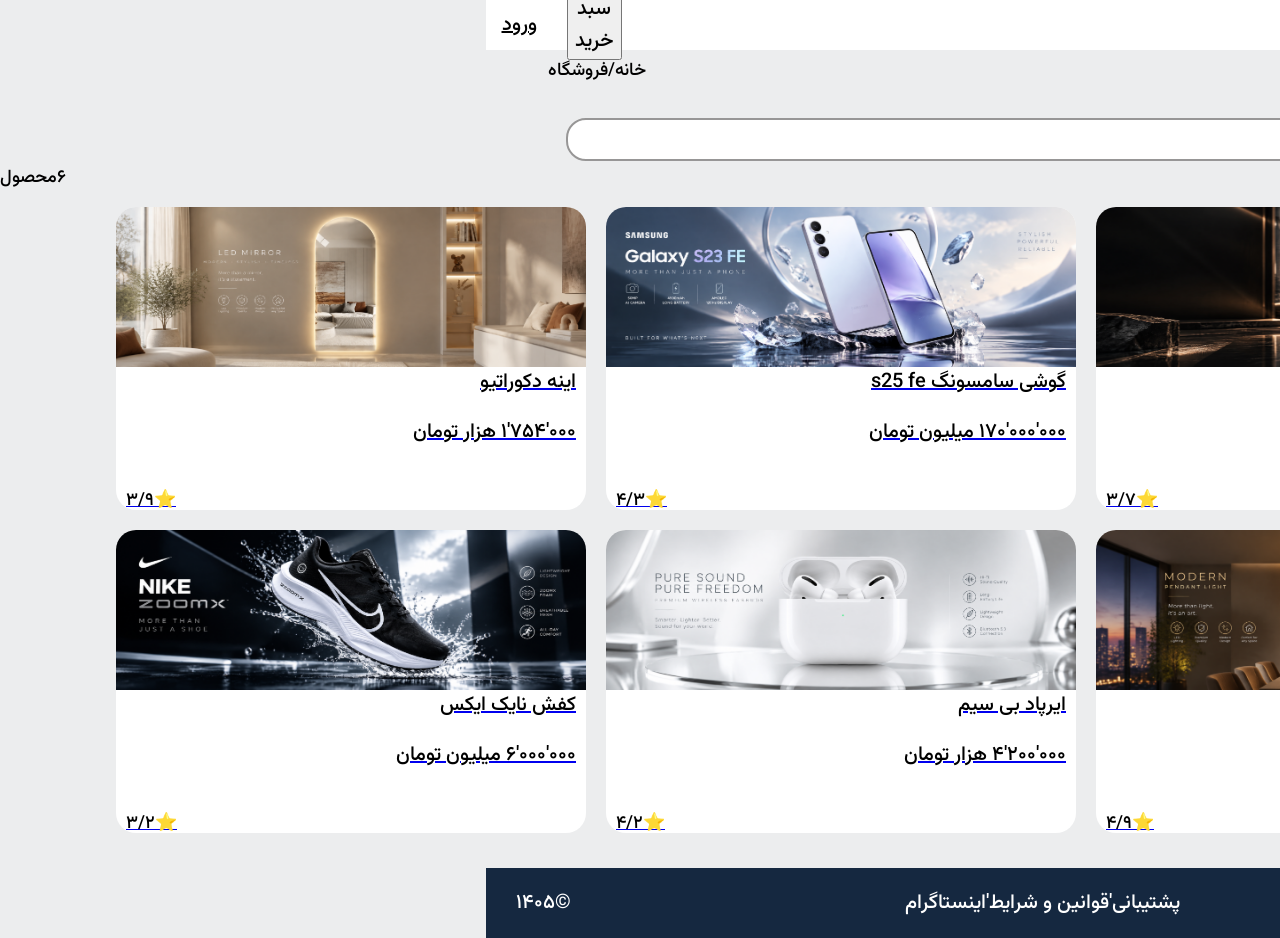
<file: index.html>
<!DOCTYPE html>
<html lang="fa">

<head>
    <meta charset="UTF-8">
    <meta name="viewport" content="width=device-width, initial-scale=1.0">
    <title>کالاچی</title>
    <link rel="stylesheet" href="./css/reset.css">
    <link rel="stylesheet" href="./css/style.css">
    <link rel="stylesheet" href="./css/Vazirmatn-font-face.css">
    <link rel="stylesheet" href="./css/Vazirmatn-Variable-font-face.css">
    <baseh href="./images/">
</head>

<body class="body">
    <header class="header1">
        <p class="text__7">
            نیو کالا

        </p>
        <div class="home1">


            <a href="index.html" class="text">خانه</a>
            <a href="#" class="text__3">فروشگاه</a>
            <a href=" #" class="text__2">دسته بندی ها</a>
            <a href="# " class="text__1">درباره ما</a>



        </div>

        <div class="home2">
            <button class="text__4">سبد خرید</button>
            <a href="signup index.html" class="text__5">ورود</a>

        </div>
    </header>
    <div>


        <p class="text__8">خانه/فروشگاه</p>
        <div>
            <p class="text__9">
                فروشگاه
            </p>
            <p class="store12">خانه/فروشگاه</p>
        </div>


        <p class="text__10">
            محصولات منتخب را با خیال راحت مقایسه و انتخاب کنید
        </p>

        <div class="saidbar">
            <p class="filter">

                فیلتر محصولات
            </p>
            <hr>
            <div>
                <p class="areng">
                    دسته بندی
                </p>
                <label class="product">

                    <input type="checkbox" class="product1" name="chekbox">
                    دیجیتال و گجت

                </label>
                <br>
                <br>

                <label class="product">

                    <input type="checkbox" class="product1" name="chekbox">
                    خانه و سبک زندگی

                </label>
                <br>
                <br>

                <label class="product">

                    <input type="checkbox" class="product1" name="chekbox">
                    لوازم شخصی

                </label>
                <hr>

                <p class="reng">محدوده قیمت</p>
                <label class="price">
                    <input type="radio" class="price1" name="prices">
                    کمتر از ۲ میلیون
                </label>
                <br>
                <br>

                <label class="price">
                    <input type="radio" class="price1" name="prices">
                    ۲ تا ۵ میلیون
                </label>
                <br>
                <br>

                <label class="price__label">
                    <input type="radio" class="price__saidbar" name="prices">
                    بیشتر از ۵ میلیون
                </label>
                <hr>
                <p class="users__star">
                    امتیاز کاربران
                </p>
                <br>
                <label class="star">
                    <input type="checkbox" class="star__product">
                    ۴ستاره به بالا
                </label>

            </div>
        </div>
        <div>
            <input type="text" class="serch" placeholder="جستجو در همه اگهی ها">
            <p class="naet__product">
                مرتب سازی:پر فروش

            </p>
            <p class="product__6">
                ۶محصول
            </p>


        </div>
        <div class="products_images">
            <a href="product index.html"><div class="image__1">
                <img src="/images/1.png" width="470px" height="160px" alt="teshert creat with AI" class="img__1">
                <p class="product_text_1">پیراهن مردانه اندامی</p>
                <br>
                <p class="price_text_2">۰۰۰'۵۸۰ هزار تومان</p>
                <p class="star">⭐۳/۷</p>
            </div></a>
           <a href="product index.html"> <div class="image__2">
                <img src="/images/2.png" width="470px" height="160px" alt="galaxy S25 FE creat with AI" class="img__1">
                <p class="product_text_1"> گوشی سامسونگ s25 fe</p>
                <br>
                <p class="price_text_2">۰۰۰'۰۰۰'۱۷۰ میلیون تومان</p>
                <p class="star">⭐۴/۳</p>
            </div></a>
           <a href="product index.html"> <div class="image__3">
                <img src="/images/3.png" width="470px" height="160px" alt="decorativ creat with AI" class="img__1">
                <p class="product_text_1"> اینه دکوراتیو</p>
                <br>
                <p class="price_text_2">۰۰۰'۷۵۴'۱ هزار تومان</p>
                <p class="star">⭐۳/۹</p>
            </div></a>
           <a href="product index.html"> <div class="image__4">
                <img src="/images/4.png" width="470px" height="160px" alt="looster creat with AI" class="img__1">
                <p class="product_text_1"> لوستر مدرن پاپیون </p>
                <br>
                <p class="price_text_2">۰۰۰'۸۰۰'۸ هزار تومان</p>
                <p class="star">⭐۴/۹</p>
            </div></a>
           <a href="product index.html"> <div class="image__5">
                <img src="/images/5.png" width="470px" height="160px" alt="airpad creat with AI" class="img__1">
                <p class="product_text_1"> ایرپاد  بی سیم </p>
                <br>
                <p class="price_text_2">۰۰۰'۲۰۰'۴ هزار تومان</p>
                <p class="star">⭐۴/۲</p>
            </div></a>
          <a href="product index.html"> <div class="image__6">
                <img src="/images/6.png" width="470px" height="160pxpx" alt="nike creat with AI" class="img__1">
                <p class="product_text_1"> کفش نایک ایکس</p>
                <br>
                <p class="price_text_2">۰۰۰'۰۰۰'۶ میلیون تومان</p>

                <p class="star">⭐۳/۲</p>
            </div></a>
           
        </div>

    </div>
    <div>
        <footer class="footer">
            <p class="text_footer">نیو کالا:خرید مطمئن و ساده</p>
            <p class="text_footer_1">پشتیبانی'قوانین و شرایط'اینستاگرام</p>
            <p class="text_footer_year">©۱۴۰۵</p>
        </footer>
    </div>

</body>

</html>
</file>
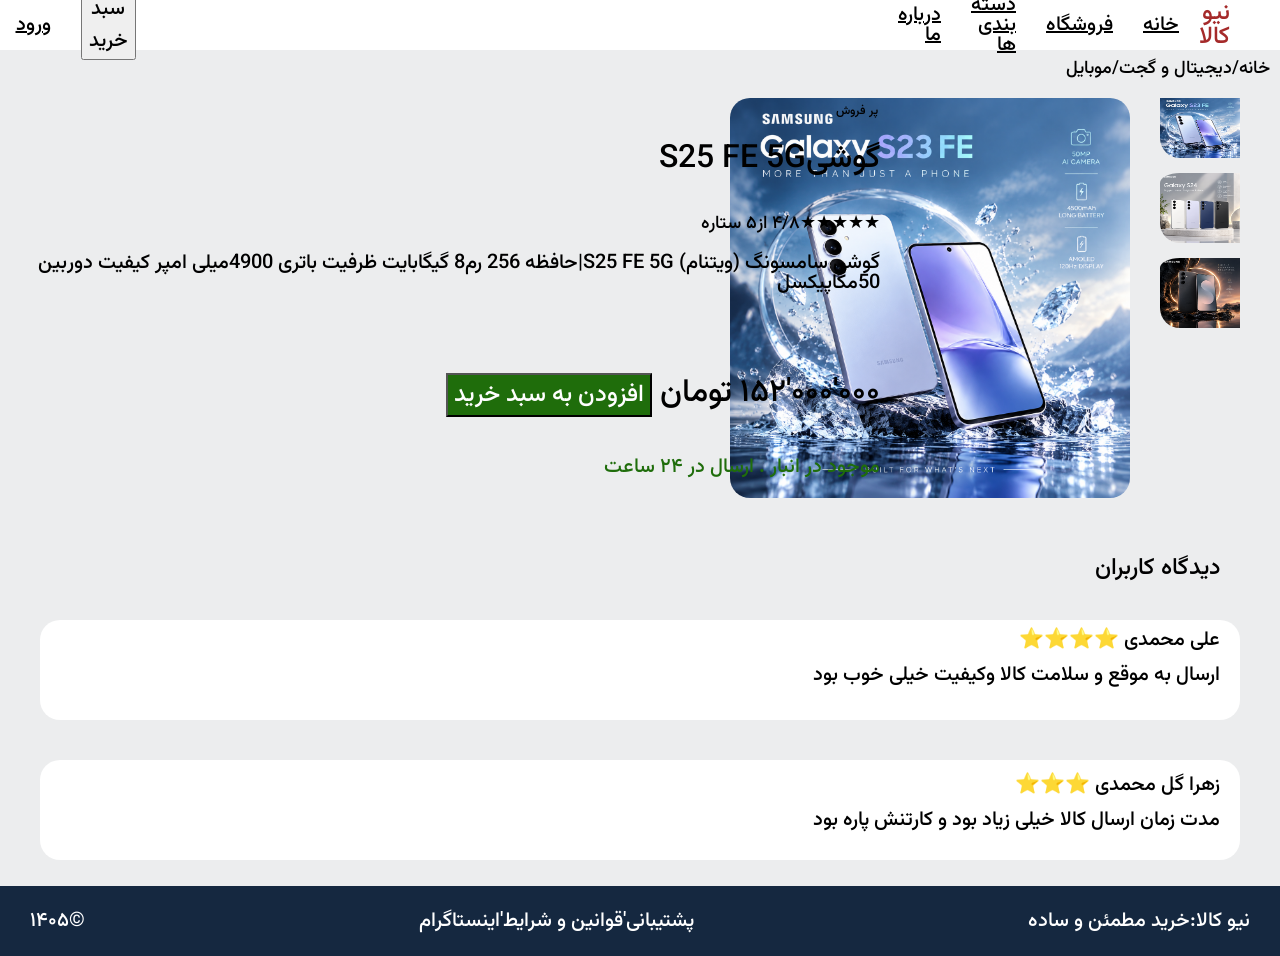
<file: product index.html>
<!DOCTYPE html>
<html lang="fa">

<head>
    <meta charset="UTF-8">
    <meta name="viewport" content="width=device-width, initial-scale=1.0">
    <title>Document</title>
    <link rel="stylesheet" href="./css/reset.css">
    <link rel="stylesheet" href="./css/style.css">
    <link rel="stylesheet" href="./css/Vazirmatn-font-face.css">
    <link rel="stylesheet" href="./css/Vazirmatn-Variable-font-face.css">
    <baseh href="./images/">
</head>

<body class="body2">

    <header class="header1">
        <p class="text__7">
            نیو کالا

        </p>
        <div class="home1">


            <a href="#" class="text">خانه</a>
            <a href="#" class="text__3">فروشگاه</a>
            <a href=" #" class="text__2">دسته بندی ها</a>
            <a href="# " class="text__1">درباره ما</a>



        </div>

        <div class="home2">
            <button class="text__4">سبد خرید</button>
            <a href="#" class="text__5">ورود</a>

        </div>
    </header>
    <div class="phoneproduct">
        <p class="digital">
            خانه/دیجیتال و گجت/موبایل
        </p>
        <img src="images/7.png" alt="mobile creat with AI" width="120px" height="80px" class="productimg1">
        <br>
        <img src="images/8.png" width="120px" height="80px" alt="mobile creat with AI" class="productimg2">
        <br>
        <img src="images/9.png" width="120px" height="80px" alt="mobile creat with AI" class="productimg3">
        <br>
        <img src="images/7.png" width="400px" height="400px" alt="mobile creat with AI" class="productimg4">
        <p class="sels">پر فروش</p>
        <p class="fe">گوشیS25 FE 5G</p>
        <br>
        <p class="galaxy"> ★★★★★۴/۸ از۵ ستاره</p>
        <br>
        <p class="galaxyi">گوشی سامسونگ (ویتنام) S25 FE 5G|حافظه 256 رم8 گیگابایت ظرفیت باتری 4900میلی امپر کیفیت دوربین
            50مگاپیکسل</p>
        <div>
            <p class="pricemobile">۰۰۰'۰۰۰'۱۵۲ تومان <button class="buy">افزودن به سبد خرید</button></p>
            <p class="send">موجود در انبار . ارسال در ۲۴ ساعت</p>
            <h3 class="user1122">دیدگاه کاربران</h3>
            <div class="uption">
                <p class="moamadi">علی محمدی ⭐️⭐️⭐️⭐️</p>
                <p class="uption1">ارسال به موقع و سلامت کالا وکیفیت خیلی خوب بود</p>
            </div>
            <div class="uption2">
                <p class="user1133">زهرا گل محمدی ⭐️⭐️⭐️</p>
                <p class="uption3">مدت زمان ارسال کالا خیلی زیاد بود و کارتنش پاره بود</p>
            </div>



        </div>
          <div>
        <footer class="footer">
            <p class="text_footer">نیو کالا:خرید مطمئن و ساده</p>
            <p class="text_footer_1">پشتیبانی'قوانین و شرایط'اینستاگرام</p>
            <p class="text_footer_year">©۱۴۰۵</p>
        </footer>
    </div>



    </div>




</body>

</html>
</file>
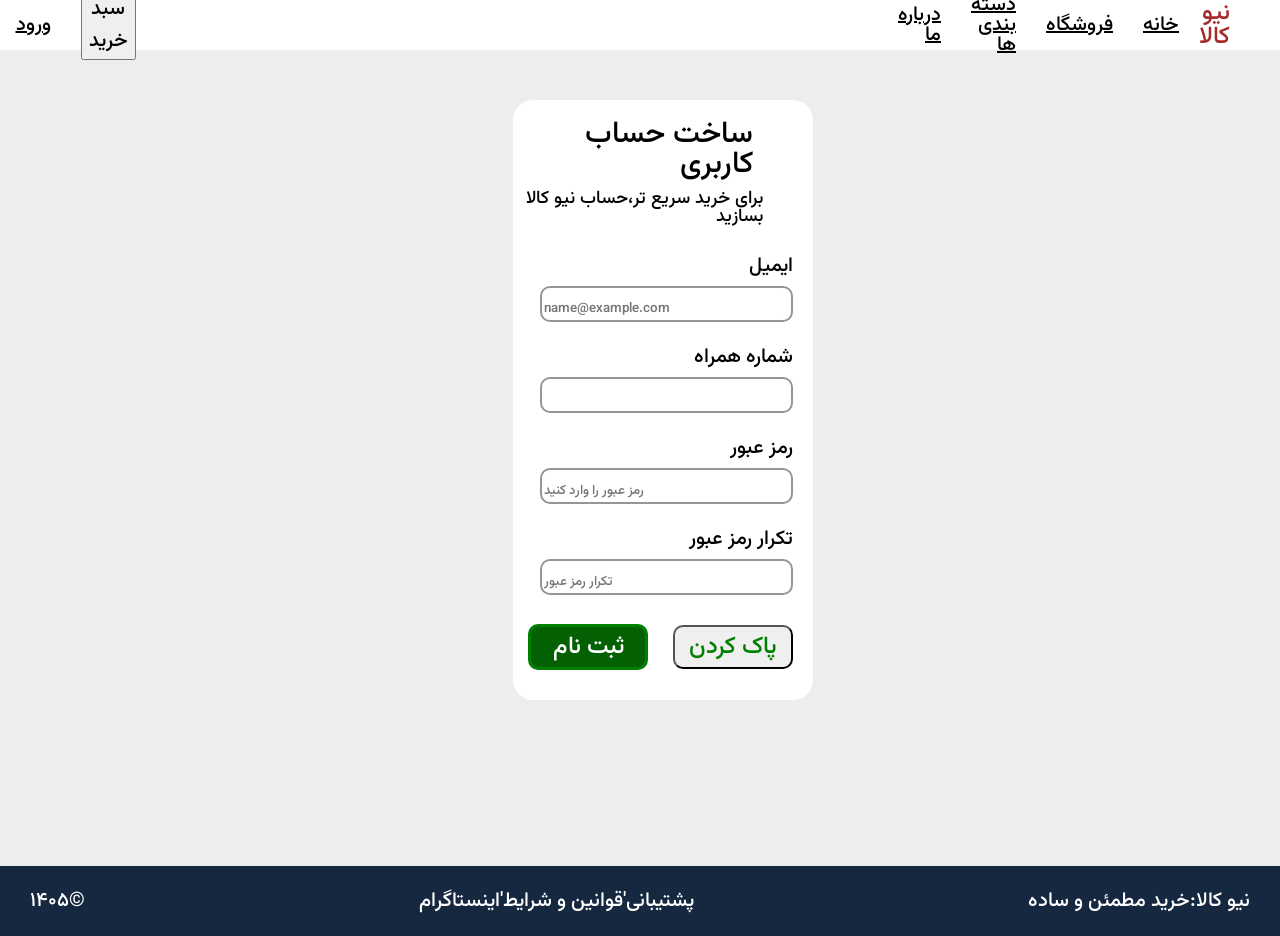
<file: signup index.html>
<!DOCTYPE html>
<html lang="fa">
<head>
    <meta charset="UTF-8">
    <meta name="viewport" content="width=device-width, initial-scale=1.0">
    <title>Document</title>
     <link rel="stylesheet" href="./css/reset.css">
    <link rel="stylesheet" href="./css/style.css">
    <link rel="stylesheet" href="./css/Vazirmatn-font-face.css">
    <link rel="stylesheet" href="./css/Vazirmatn-Variable-font-face.css">
</head>
<body class="bodyi">
   <header class="header1">
        <p class="text__7">
            نیو کالا

        </p>
        <div class="home1">


            <a href="#" class="text">خانه</a>
            <a href="#" class="text__3">فروشگاه</a>
            <a href=" #" class="text__2">دسته بندی ها</a>
            <a href="# " class="text__1">درباره ما</a>



        </div>

        <div class="home2">
            <button class="text__4">سبد خرید</button>
            <a href="#" class="text__5">ورود</a>

        </div>
    </header>
    <div class="signup">

    </div>
    <div class="signup__1">
        <h2 class="creat">ساخت حساب کاربری</h2>
        <p class="make">برای خرید سریع تر،حساب نیو کالا بسازید</p>
        <br>
        <p class="email">ایمیل</p>
        <input type="email" class="inpute" required placeholder="name@example.com" >
        <br>
        <p class="number">شماره همراه</p>
        <input type="number" class="numberphone" required >
        <br>
        <p class="password">رمز عبور</p>
        <input type="text" min="8" max="16" class="password_text" required placeholder="رمز عبور را وارد کنید">
        <br>
        <p class="repassword">
            تکرار رمز عبور
        </p>
        <input type="text" min="8" max="16" class="repassword_text" required placeholder="تکرار رمز عبور">
        <button class="remove" type="reset"> پاک کردن</button>
        <button class="signupb"> ثبت نام</button>
        
        

    </div>
    <div class="fotr">
        <footer class="footer">
            <p class="text_footer">نیو کالا:خرید مطمئن و ساده</p>
            <p class="text_footer_1">پشتیبانی'قوانین و شرایط'اینستاگرام</p>
            <p class="text_footer_year">©۱۴۰۵</p>
        </footer>
    </div>
    
    
</body>
</html>
</file>
<file: css/style.css>
* {
    box-sizing: border-box;
    font-weight: 500;
    font-family: Vazirmatn, Arial, Helvetica, sans-serif;
}

html {
    font-size: 20px;
    direction: rtl;
}

body {
    position: relative;
    background-color: #ecedee;
}

.header1 {
    display: flex;
    align-items: center;
    justify-content: space-between;
    background-color: #ffffff;
    height: 50px;
    padding: 0 30px;
    position: fixed;
    width: 100%;
    top: 0;
    right: 0;
    z-index: 1000;

}

.text__1 {
    padding: 0;
    color: black;
}

.text__2 {
    padding: 0;
    color: black;

}
.body2 footer{
    margin-top: 26px;
}

.text__3 {
    padding: 0;
    color: black;
}

.home2 {
   padding-right: 62.5%;
    color: black;
    display: flex;
    align-items: center;
    gap: 30px;
    



}
.home1{
    display: flex;
    align-items: center;
    gap: 30px;
}


.text__4 {
    font-size: 20px;
}


.text__5 {
    
    color: black;
    padding: 0;
}

.text__7 {
    padding: 20px;
    font-size: 24px;
    color: brown;
}

.text {
    display: flex;
    align-items: center;
    gap: 30px;
    padding: 0;
    color: black;
}

.text__8 {
    font-size: 18px;
    padding: 20px;
}

.text__9 {
    font-size: 24px;
    padding-right: 20px;
    width: 100px;
}

.store12 {
    margin-right: 87.5%;
    margin-top: -20px;
    font-size: 18px;
}

.text__10 {
    padding: 10px;
    font-size: 18px;
    padding-right: 20px;
}

.saidbar {
    width: 250px;
    height: 500px;
    background-color: #ffffff;
    padding: 20px;
    margin-right: 20px;
    position: fixed;
    border-radius: 20px;
    font-size: 24px;
    margin-top: 70px;
}

.p {
    padding-right: 20px;
    font-size: 18px;
    padding-bottom: 10px;
}

.product {
    font-size: 18px;
    margin-bottom: 10px;

}

.price {
    font-size: 18px;
}

.star {
    font-size: 18px;
}

.serch {
    margin-right: 15.625%;
    width: 78.125%;
    padding-top: 10px;
    border-radius: 20px;
    text-align: right;
    font-size: 18px;
}

.naet {
    margin-right: 300px;
    margin-top: 10px;
    font-size: 18px;
}

.product__6 {
    margin-right: 1700px;
    font-size: 18px;
    margin-top: -12px;
}

.areng {
    font-size: 20px;
}

.filter {
    font-size: 24px;
}

.reng {
    font-size: 20px;
}

.user {
    font-size: 20px;
}



.product_text_1 {
    margin-right: 10px;
}

.price_text_2 {
    margin-right: 10px;
    margin-top: 10px;
}







.products_images{
    display: grid;
    grid-template-columns: repeat(3,470px);
    column-gap: 20px;
    row-gap: 20px;
    margin-right: 15.625%;
    margin-top: 20px;
    

}
.products_images > div{
    width: 24.48%;
    height: 320px;
    background-color: #221d1d;
    color: black;
    

}
.image__1
{
    color: black;
    background-color: #ffffff;
    border-radius: 20px;
}
.image__2{
    background-color: #ffffff;
    color: black;
    border-radius: 20px;
}
.image__3{
      background-color: #ffffff;
    color: black;
    border-radius: 20px;
}
.image__4{
      background-color: #ffffff;
    color: black;
    border-radius: 20px;
}
.image__5{
      background-color: #ffffff;
    color: black;
    border-radius: 20px;
}
.image__6{
      background-color: #ffffff;
    color: black;
    border-radius: 20px;
}
.footer {
    display: flex;
    align-items: center;
    justify-content: space-between;
padding: 0 30px;
    min-height: 70px;
    background-color: #152840;
    margin-top: 35px;
    
    width: 100%;
}

.text_footer {
  margin: 0;
  padding: 0;
    color: white;
   


}

.text_footer_1 {
    color: white;
   margin: 0;
   padding:0 ;
}

.star {
    text-align: left;
    margin-top: 50px;
    margin-left: 10px;
}

.img__1 {
    border-radius: 20px 20px 0 0;
}

.text_footer_year {
padding: 0;
margin: 0;
    color: white;
}

.digital {
    padding-top: 60px;
    padding-right: 10px;
    font-size: 18px;
}

.productimg1 {
    padding-top: 20px;
    padding-right: 40px;
    border-radius: 20px;
}

.productimg2 {
    padding-top: 10px;
    padding-right: 40px;
    border-radius: 20px;

}

.productimg3 {
    padding-top: 10px;
    padding-right: 40px;
    border-radius: 20px;
}

.productimg4 {
    margin-right: 150px;
    margin-top: -235px;
    border-radius: 20px;
}

.sels {
    width: 50px;
    height: 20px;
    background-color: #1f6d0b;
    margin-right: 31.25%;
    font-size: 12px;
    padding-right: 2px;
    padding-top: 2px;
    margin-top: -400px;
}

.fe {
    margin-right: 31.25%;
    font-size: xx-large;
    margin-top: 20px;
}

.galaxy {
    margin-right: 31.25%;
    margin-top: 20px;
    font-size: 18px;
}

.pricemobile {
    font-size: xx-large;
    margin-right: 31.25%;
    margin-top: 80px;
    width: 500px;



}

.buy {

    font-size: x-large;
    background-color: #1f6d0b;
    color: white;


}

.send {
    margin-right: 31.25%;
    margin-top: 40px;
    color: #1f6d0b;
}

.user1122 {
    margin-right: 60px;
    margin-top: 80px;
}

.uption {
    width: 93.75%;
    height: 100px;
    background-color: #ffffff;
    margin-right: 40px;
    margin-top: 40px;
    border-radius: 20px;
}

.uption2 {
    width: 93.75%;
    height: 100px;
    background-color: #ffffff;
    margin-right: 40px;
    margin-top: 40px;
    border-radius: 20px;

}

.moamadi {
    padding-right: 20px;
    padding-top: 10px;
}

.uption1 {
    padding-top: 15px;
    padding-right: 20px;
}

.user1133 {
    padding-top: 15px;
    padding-right: 20px;

}

.uption3 {
    padding-top: 15px;
    padding-right: 20px;
}

.signup {

    height: 100px;
    margin: 0;
    width: 100%;

    
}

.signup__1 {
    width: 23.4375%;
    height: 600px;
    background-color: #ffffff;
    margin-right: 36.4583%;
    border-radius: 20px;
}

.creat {
    padding-right: 20%;
    padding-top: 20px;
}

.make {
    font-size: 18px;
    padding-top: 10px;
    padding-right: 16.67%;
}

.inpute {
    width: 84.44%;
    margin-right: 6.67%;
    padding-top: 10px;
    margin-top: 10px;
    border-radius: 10px;
}

.email {
    margin-right: 6.67%;
    padding-top: 10px;
}

.numberphone {
    width: 84.44%;
    margin-right: 6.67%;
    padding-top: 10px;
    margin-top: 10px;
    border-radius: 10px;
}

.number {
    margin-top: 25px;
    margin-right: 6.67%;
}

.password_text {
    width: 84.44%;
    margin-right: 6.67%;
    padding-top: 10px;
    margin-top: 10px;
    border-radius: 10px;
}

.password {
    margin-top: 25px;
    margin-right: 6.67%;
}

.repassword_text {
    width: 84.44%;
    margin-right: 6.67%;
    padding-top: 10px;
    margin-top: 10px;
    border-radius: 10px;
}

.repassword {
    margin-top: 25px;
    margin-right: 6.67%;
}

.remove {
    margin-right: 6.67%;
    margin-top: 30px;
    width: 40%;
    font-size: x-large;
    border-radius: 10px;
    color: green;



}

.signupb {
    margin-right: 6.67%;
    font-size: x-large;
    width: 40%;
    border-radius: 10px;
    background-color: rgb(3, 97, 3);
    color: white;
    border: 3px solid green;


}

input:hover {
    border: 2px solid green;
}

input:hover:invalid {
    border: 2px solid red;
}

input {
    border: 2px solid rgb(151, 150, 150);
    text-align: end;
}

.bodyi footer {
    margin-top: 166px;
}
.galaxyi{
    margin-right: 31.25%;
}

@media(prefers-color-scheme: dark) {
    body {
        background-color: #0f172a;
        color: white;
    }

    .header1 {
        background-color: #212e40;
        color: white;
    }

    .saidbar {
        background-color: #212e40;
        color: white;
    }

    .image__1 {
        background-color: #212e40;
        color: white;
        border-radius: 20px;
    }

    .image__2 {
        background-color: #212e40;
        color: white;
         border-radius: 20px;
    }

    .image__3 {
        background-color: #212e40;
        color: white;
         border-radius: 20px;
    }

    .image__4 {
        background-color: #212e40;
        color: white;
         border-radius: 20px;
    }

    .image__5 {
        background-color: #212e40;
        color: white;
         border-radius: 20px;
    }

    .image__6 {
        background-color: #212e40;
        color: white;
         border-radius: 20px;
    }

    .footer {
        background-color: #030617;
    }

    .serch {
        background-color: #212e40;
        color: white;
    }
   
    .home1 {
        color: white;
    }

    .text__1 {

        color: white;
    }

    .text__2 {

        color: white;

    }

    .text__3 {

        color: white;
    }


.text__5 {
   
    color: white;
}
.text{
    color: white;
}
.text__4{
    background-color: #030617;
    color: white;
}
.uption{
    background-color: #212e40;
    color: white;
}
.uption2{
    background-color: #212e40;
    color: white;
}
.signup__1{
    background-color: #212e40;
    color: white;
}

}
@media(max-width: 768px){
     .saidbar{
        display: none;

    }
    .text__2{
        display: none;

    }
    .text__1{
        display: none;
    }
   .home2{
    padding-right: 25%;
   }
   .store12{
    margin-right: 70%;
   }
   .serch{
    margin-right: 5%;
    width: 90%;
   }
   .naet__product{
    margin-top: 5px;
   }
   .product__6{margin-right: 80%;
   padding-bottom: 4px;
  
}
.products_images{
    display: grid;
    grid-template-columns: repeat(1,80%);
    column-gap: 20px;
    row-gap: 20px;
    margin-right: 15%;
    margin-top: 20px;

}
.image__6{
    margin-bottom: 10px;
}
.products_images > div{
    width: 80%;
    height: 320px;
    background-color: #ffffff;
    

}
.img__1{
    width: 100%;
    height: auto;
}

.footer{
   flex-direction: column;
   justify-content: center;
   align-items: center;
   min-height: 120px;
   gap: 10px;
   padding: 15px;

}
.text_footer{
   text-align: center;
   width: auto;
   padding: 0;
   margin: 0;
}
.text_footer_1{
   text-align: center;
   width: auto;
   padding: 0;
   margin: 0;
    
    
    
}
.text_footer_year{
    text-align: center;
   width: auto;
   padding: 0;
   margin: 0;
    
}
.sels{
    margin-top: 10px;
    margin-right: 5%;
}
.fe{
    margin-right: 5%;
}
.galaxy{
    margin-right: 5%;
}
.galaxyi{
    margin-right: 5%;
    font-size: 20px;
   line-height: 1.5;
}
.pricemobile{
    margin-right: 5%;
}
.send{
    margin-right: 5%;
}
.uption{
    width: 90%;
}
.uption2{
    width: 90%;
    margin-bottom: 10px;
}

.signup__1{
    margin-right: 120px;
    width: 70%;
}
.bodyi footer{
    margin-top: 110px;
}
.signup__1{
    width: 70%;
    min-height: 600px;
    margin-right: 20%;
}
.creat{
    padding-right: 10%;
}
.make{
    padding-right: 8%;
}

}
</file>
<file: css/Vazirmatn-font-face.css>
/* Generated by script */
@font-face {
  font-family: Vazirmatn;
  src: url('/fonts/webfonts/Vazirmatn-Thin.woff2') format('woff2');
  font-weight: 100;
  font-style: normal;
  font-display: swap;
}

@font-face {
  font-family: Vazirmatn;
  src: url('/fonts/webfonts/Vazirmatn-ExtraLight.woff2') format('woff2');
  font-weight: 200;
  font-style: normal;
  font-display: swap;
}

@font-face {
  font-family: Vazirmatn;
  src: url('/fonts/webfonts/Vazirmatn-Light.woff2') format('woff2');
  font-weight: 300;
  font-style: normal;
  font-display: swap;
}

@font-face {
  font-family: Vazirmatn;
  src: url('/fonts/webfonts/Vazirmatn-Regular.woff2') format('woff2');
  font-weight: 400;
  font-style: normal;
  font-display: swap;
}

@font-face {
  font-family: Vazirmatn;
  src: url('/fonts/webfonts/Vazirmatn-Medium.woff2') format('woff2');
  font-weight: 500;
  font-style: normal;
  font-display: swap;
}

@font-face {
  font-family: Vazirmatn;
  src: url('/fonts/webfonts/Vazirmatn-SemiBold.woff2') format('woff2');
  font-weight: 600;
  font-style: normal;
  font-display: swap;
}

@font-face {
  font-family: Vazirmatn;
  src: url('/fonts/webfonts/Vazirmatn-Bold.woff2') format('woff2');
  font-weight: 700;
  font-style: normal;
  font-display: swap;
}

@font-face {
  font-family: Vazirmatn;
  src: url('/fonts/webfonts/Vazirmatn-ExtraBold.woff2') format('woff2');
  font-weight: 800;
  font-style: normal;
  font-display: swap;
}

@font-face {
  font-family: Vazirmatn;
  src: url('/fonts/webfonts/Vazirmatn-Black.woff2') format('woff2');
  font-weight: 900;
  font-style: normal;
  font-display: swap;
}
</file>
<file: css/Vazirmatn-Variable-font-face.css>
@font-face {
  font-family: 'Vazirmatn';
  src: url('/fonts/webfonts/Vazirmatn[wght].woff2') format('woff2 supports variations'),
       url('/fonts/webfonts/Vazirmatn[wght].woff2') format('woff2-variations');
  font-weight: 100 900;
  font-style: normal;
  font-display: swap;
}
</file>
